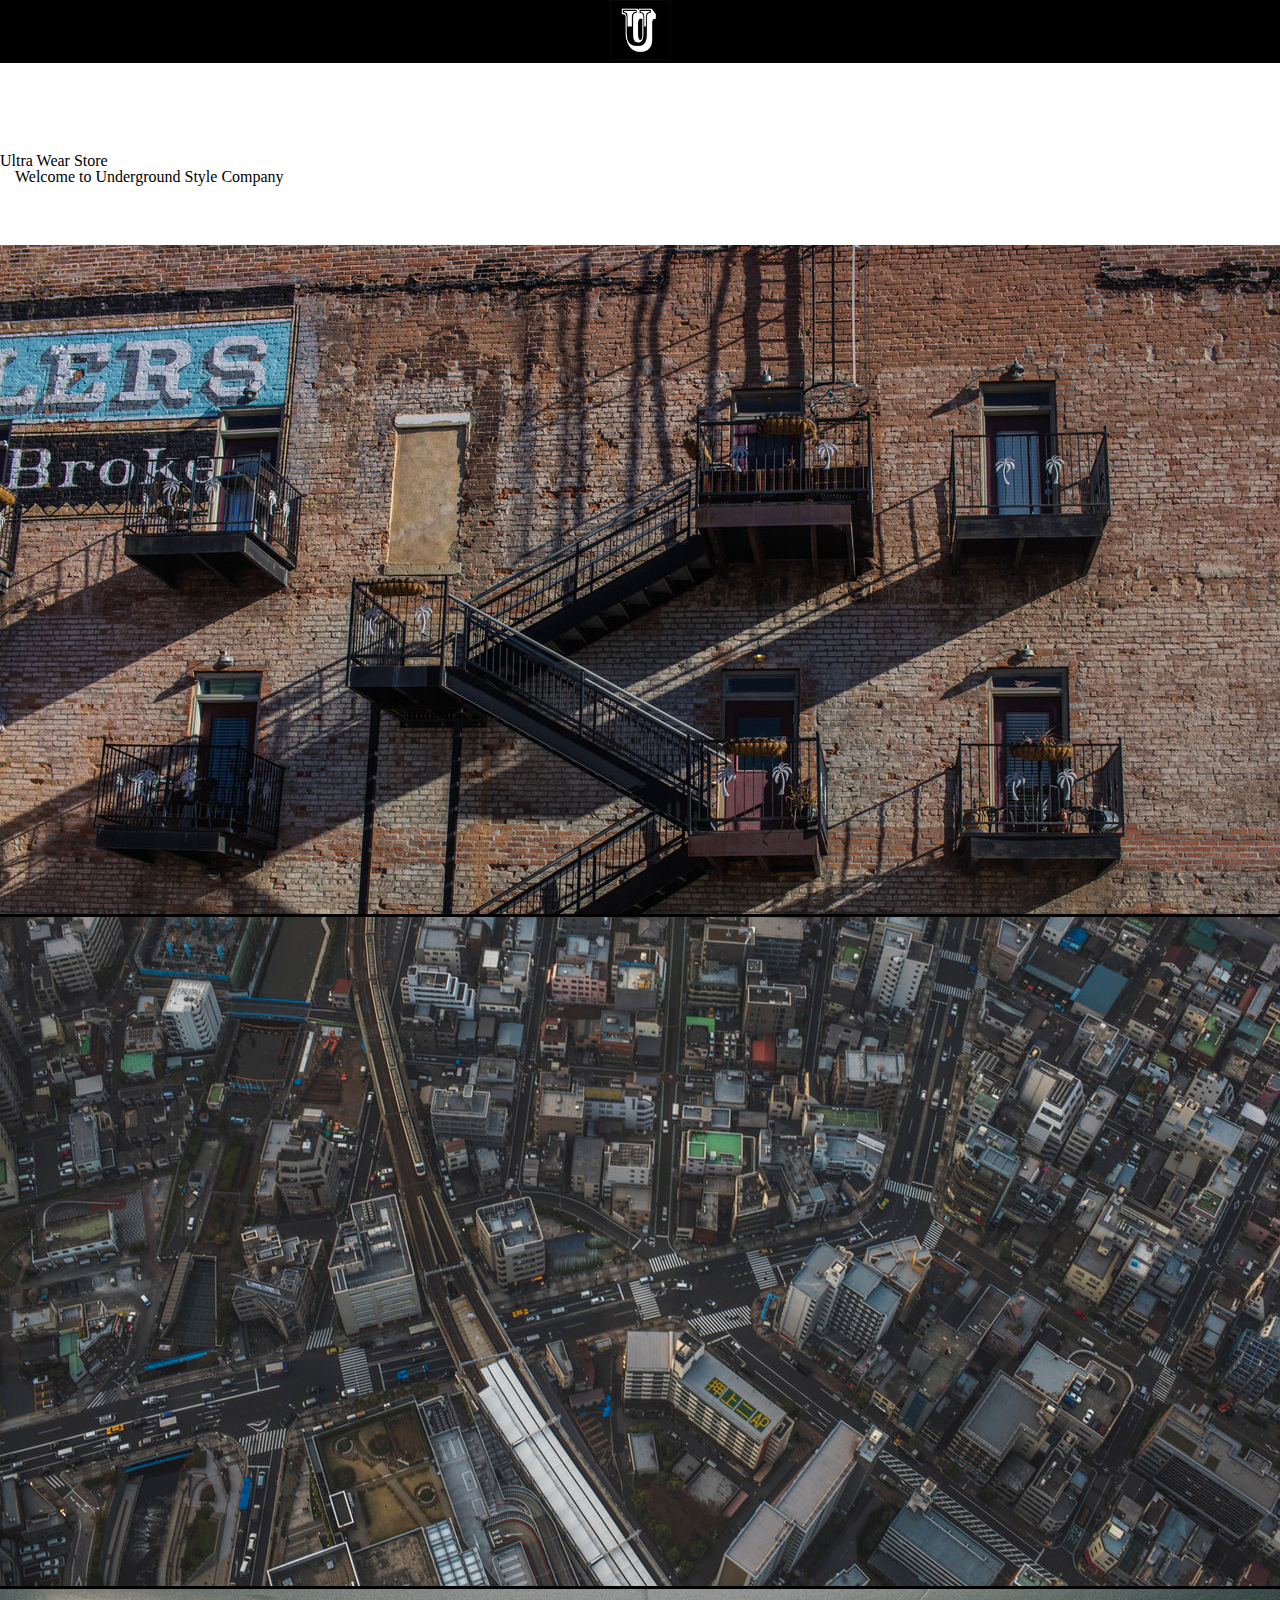
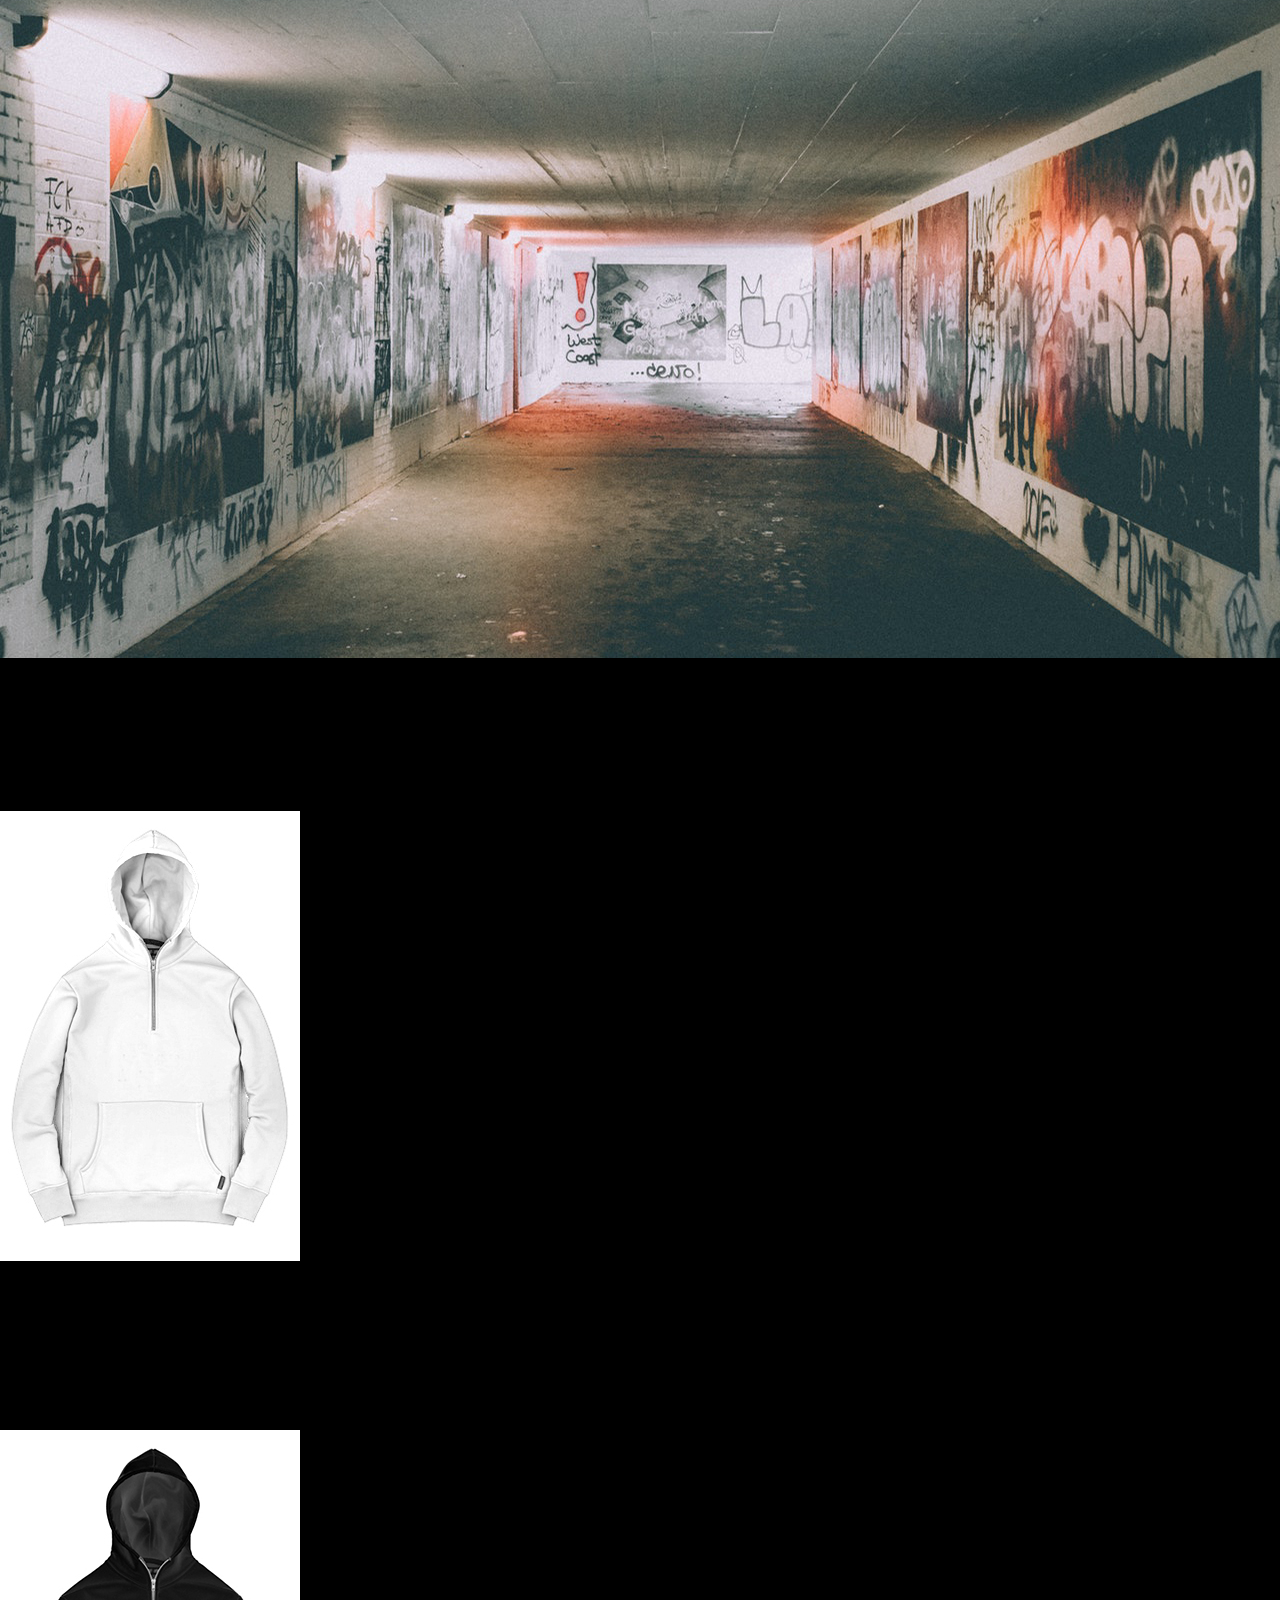
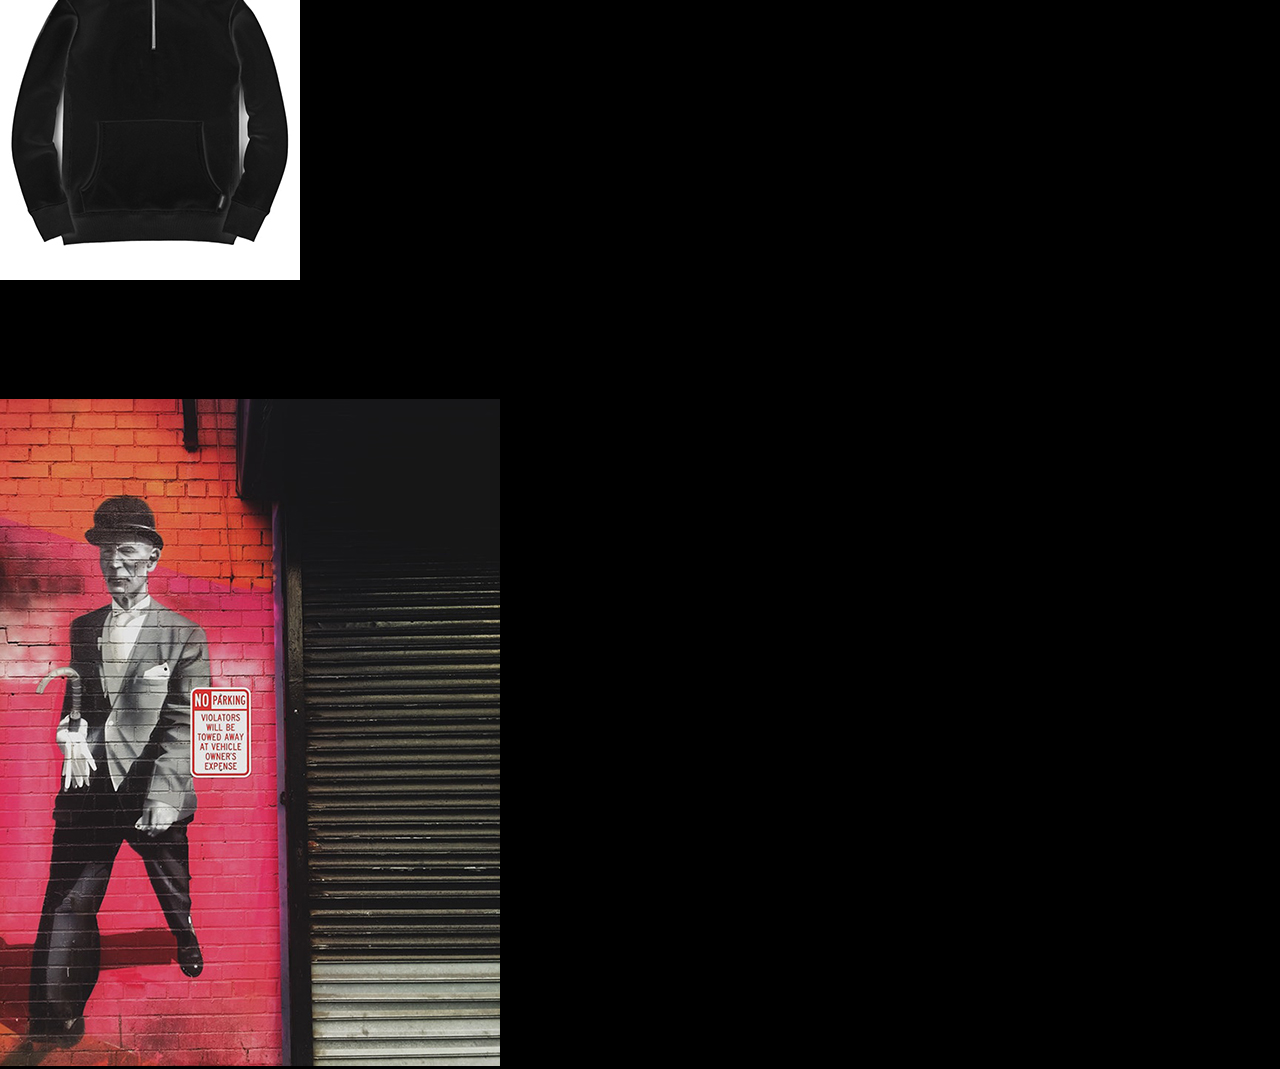
<file: index.html>
<!DOCTYPE html>
<html lang="en">

<head>
    <meta charset="utf-8">
    <meta http-equiv="X-UA-Compatible" content="IE=edge">
    <meta name="viewport" content="width=device-width, initial-scale=1">

    <title>Ultra Wear Store</title>

    <!-- Bootstrap -->
    <link href="reset.css" rel="stylesheet">
    <link href="main.css" rel="stylesheet">
    <link rel="stylesheet" href="https://stackpath.bootstrapcdn.com/bootstrap/4.1.3/css/bootstrap.min.css" integrity="sha384-MCw98/SFnGE8fJT3GXwEOngsV7Zt27NXFoaoApmYm81iuXoPkFOJwJ8ERdknLPMO" crossorigin="anonymous">
    <script src="https://code.jquery.com/jquery-3.3.1.slim.min.js" integrity="sha384-q8i/X+965DzO0rT7abK41JStQIAqVgRVzpbzo5smXKp4YfRvH+8abtTE1Pi6jizo" crossorigin="anonymous"></script>
    <script src="https://cdnjs.cloudflare.com/ajax/libs/popper.js/1.14.3/umd/popper.min.js" integrity="sha384-ZMP7rVo3mIykV+2+9J3UJ46jBk0WLaUAdn689aCwoqbBJiSnjAK/l8WvCWPIPm49" crossorigin="anonymous"></script>
    <script src="https://stackpath.bootstrapcdn.com/bootstrap/4.1.3/js/bootstrap.min.js" integrity="sha384-ChfqqxuZUCnJSK3+MXmPNIyE6ZbWh2IMqE241rYiqJxyMiZ6OW/JmZQ5stwEULTy" crossorigin="anonymous"></script>
    <link rel="stylesheet" href="https://cdnjs.cloudflare.com/ajax/libs/font-awesome/4.7.0/css/font-awesome.min.css">
    <link rel="icon" href="ultraicon.png">
</head>

<body>
    <!-- NAVIGATION-->
    <nav class="navbar sticky-top ">
        <div class="container-fullwidth no-padding ">
            <div class="row ">
                <div class="col ">
                    <a class="navbar-brand " href="# "><img src="ultraicon.png " width="60 " height="60 " class="d-inline-block align-top " alt=" "></a>
                </div>
            </div>
        </div>
    </nav>
    <!--END NAVIGATION-->
    <div class="container-fluid no-padding ">
        <div class="row ">
            <div class="header col text-center ">
                <div class=" jumbotron-default ">
                    <h1 class="display-4 ">Ultra Wear Store</h1>
                    <p class="lead ">Welcome to Underground Style Company</p>
                </div>
            </div>
        </div>
    </div>

    <!--H1 SLIDER-->
    <div class="container-fullwidth no-padding">
        <div class="slidder ">
            <div class="row ">
                <div class="col ">
                    <div id="carouselExampleSlidesOnly" class="carousel slide" data-ride="carousel">
                        <div class="carousel-inner">
                            <div class="carousel-item active">
                                <img class="d-block w-100" src="slide-1.jpg" alt="ultra-wear-store-brokers ">
                            </div>
                            <div class="carousel-item">
                                <img class="d-block w-100" src="slide-2.jpg" alt="New-York-City-flight">
                            </div>
                            <div class="carousel-item">
                                <img class="d-block w-100" src="slide-3.jpg" alt="Sout-Bronx-tunnel-store ">
                            </div>
                        </div>
                    </div>
                </div>
            </div>
        </div>
    </div>
    <!--END H1 SLIDER-->
    <!--CARDS-->
    <div class="container-fullwidth no-padding ">
        <div class=" row ">
            <div class="col ">
                <div class=" cards text-center ">
                    <div class="card mx-auto d-block border-0 " style="width: 10rem; ">
                        <img class="card-img-top " src="bluza-xs.jpg " alt="Card image cap ">
                        <div class="card-body ">
                            <h5 class="card-title ">White</h5>
                        </div>
                    </div>
                </div>
            </div>
            <div class="col ">
                <div class=" cards text-center ">
                    <div class="card mx-auto d-block border-0 " style="width: 10rem; ">
                        <img class="card-img-top " src="bluza-xs-2.jpg " alt="Card image cap ">
                        <div class="card-body ">
                            <h5 class="card-title ">Black</h5>
                        </div>
                    </div>
                </div>
            </div>

        </div>
    </div>
    <!--END CARDS-->
    <!--CONTENT-->
    <div class="container height: 600px;">
        <div class="row">
            <div class="content col height: 600px;">
                <img class=" mx-auto d-block" src="content-1.jpg">
            </div>
        </div>
    </div>
    <!--END CONTENT-->
    <!--SCRIPTS-->
    <!--END SCRIPTS-->

</body>

</html>
</file>
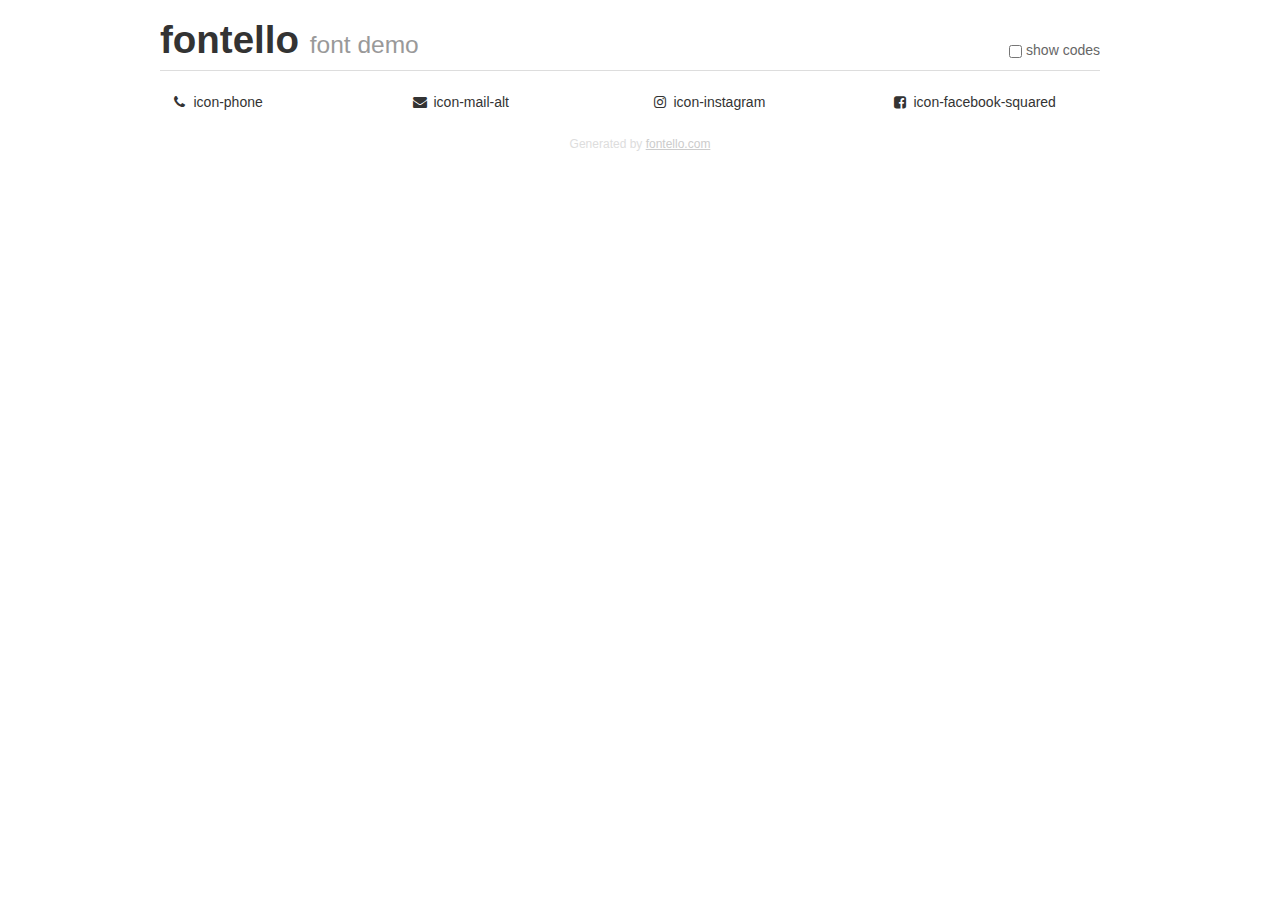
<file: fontello/demo.html>
<!DOCTYPE html>
<html>
  <head><!--[if lt IE 9]><script language="javascript" type="text/javascript" src="//html5shim.googlecode.com/svn/trunk/html5.js"></script><![endif]-->
    <meta charset="UTF-8"><style>/*
 * Bootstrap v2.2.1
 *
 * Copyright 2012 Twitter, Inc
 * Licensed under the Apache License v2.0
 * http://www.apache.org/licenses/LICENSE-2.0
 *
 * Designed and built with all the love in the world @twitter by @mdo and @fat.
 */
.clearfix {
  *zoom: 1;
}
.clearfix:before,
.clearfix:after {
  display: table;
  content: "";
  line-height: 0;
}
.clearfix:after {
  clear: both;
}
html {
  font-size: 100%;
  -webkit-text-size-adjust: 100%;
  -ms-text-size-adjust: 100%;
}
a:focus {
  outline: thin dotted #333;
  outline: 5px auto -webkit-focus-ring-color;
  outline-offset: -2px;
}
a:hover,
a:active {
  outline: 0;
}
button,
input,
select,
textarea {
  margin: 0;
  font-size: 100%;
  vertical-align: middle;
}
button,
input {
  *overflow: visible;
  line-height: normal;
}
button::-moz-focus-inner,
input::-moz-focus-inner {
  padding: 0;
  border: 0;
}
body {
  margin: 0;
  font-family: "Helvetica Neue", Helvetica, Arial, sans-serif;
  font-size: 14px;
  line-height: 20px;
  color: #333;
  background-color: #fff;
}
a {
  color: #08c;
  text-decoration: none;
}
a:hover {
  color: #005580;
  text-decoration: underline;
}
.row {
  margin-left: -20px;
  *zoom: 1;
}
.row:before,
.row:after {
  display: table;
  content: "";
  line-height: 0;
}
.row:after {
  clear: both;
}
[class*="span"] {
  float: left;
  min-height: 1px;
  margin-left: 20px;
}
.container,
.navbar-static-top .container,
.navbar-fixed-top .container,
.navbar-fixed-bottom .container {
  width: 940px;
}
.span12 {
  width: 940px;
}
.span11 {
  width: 860px;
}
.span10 {
  width: 780px;
}
.span9 {
  width: 700px;
}
.span8 {
  width: 620px;
}
.span7 {
  width: 540px;
}
.span6 {
  width: 460px;
}
.span5 {
  width: 380px;
}
.span4 {
  width: 300px;
}
.span3 {
  width: 220px;
}
.span2 {
  width: 140px;
}
.span1 {
  width: 60px;
}
[class*="span"].pull-right,
.row-fluid [class*="span"].pull-right {
  float: right;
}
.container {
  margin-right: auto;
  margin-left: auto;
  *zoom: 1;
}
.container:before,
.container:after {
  display: table;
  content: "";
  line-height: 0;
}
.container:after {
  clear: both;
}
p {
  margin: 0 0 10px;
}
.lead {
  margin-bottom: 20px;
  font-size: 21px;
  font-weight: 200;
  line-height: 30px;
}
small {
  font-size: 85%;
}
h1 {
  margin: 10px 0;
  font-family: inherit;
  font-weight: bold;
  line-height: 20px;
  color: inherit;
  text-rendering: optimizelegibility;
}
h1 small {
  font-weight: normal;
  line-height: 1;
  color: #999;
}
h1 {
  line-height: 40px;
}
h1 {
  font-size: 38.5px;
}
h1 small {
  font-size: 24.5px;
}
body {
  margin-top: 90px;
}
.header {
  position: fixed;
  top: 0;
  left: 50%;
  margin-left: -480px;
  background-color: #fff;
  border-bottom: 1px solid #ddd;
  padding-top: 10px;
  z-index: 10;
}
.footer {
  color: #ddd;
  font-size: 12px;
  text-align: center;
  margin-top: 20px;
}
.footer a {
  color: #ccc;
  text-decoration: underline;
}
.the-icons {
  font-size: 14px;
  line-height: 24px;
}
.switch {
  position: absolute;
  right: 0;
  bottom: 10px;
  color: #666;
}
.switch input {
  margin-right: 0.3em;
}
.codesOn .i-name {
  display: none;
}
.codesOn .i-code {
  display: inline;
}
.i-code {
  display: none;
}
@font-face {
      font-family: 'fontello';
      src: url('./font/fontello.eot?13821755');
      src: url('./font/fontello.eot?13821755#iefix') format('embedded-opentype'),
           url('./font/fontello.woff?13821755') format('woff'),
           url('./font/fontello.ttf?13821755') format('truetype'),
           url('./font/fontello.svg?13821755#fontello') format('svg');
      font-weight: normal;
      font-style: normal;
    }
     
     
    .demo-icon
    {
      font-family: "fontello";
      font-style: normal;
      font-weight: normal;
      speak: none;
     
      display: inline-block;
      text-decoration: inherit;
      width: 1em;
      margin-right: .2em;
      text-align: center;
      /* opacity: .8; */
     
      /* For safety - reset parent styles, that can break glyph codes*/
      font-variant: normal;
      text-transform: none;
     
      /* fix buttons height, for twitter bootstrap */
      line-height: 1em;
     
      /* Animation center compensation - margins should be symmetric */
      /* remove if not needed */
      margin-left: .2em;
     
      /* You can be more comfortable with increased icons size */
      /* font-size: 120%; */
     
      /* Font smoothing. That was taken from TWBS */
      -webkit-font-smoothing: antialiased;
      -moz-osx-font-smoothing: grayscale;
     
      /* Uncomment for 3D effect */
      /* text-shadow: 1px 1px 1px rgba(127, 127, 127, 0.3); */
    }
     </style>
    <link rel="stylesheet" href="css/animation.css"><!--[if IE 7]><link rel="stylesheet" href="css/fontello-ie7.css"><![endif]-->
    <script>
      function toggleCodes(on) {
        var obj = document.getElementById('icons');
      
        if (on) {
          obj.className += ' codesOn';
        } else {
          obj.className = obj.className.replace(' codesOn', '');
        }
      }
      
    </script>
  </head>
  <body>
    <div class="container header">
      <h1>
        fontello
         <small>font demo</small>
      </h1>
      <label class="switch">
        <input type="checkbox" onclick="toggleCodes(this.checked)">show codes
      </label>
    </div>
    <div id="icons" class="container">
      <div class="row">
        <div title="Code: 0xe800" class="the-icons span3"><i class="demo-icon icon-phone">&#xe800;</i> <span class="i-name">icon-phone</span><span class="i-code">0xe800</span></div>
        <div title="Code: 0xf0e0" class="the-icons span3"><i class="demo-icon icon-mail-alt">&#xf0e0;</i> <span class="i-name">icon-mail-alt</span><span class="i-code">0xf0e0</span></div>
        <div title="Code: 0xf16d" class="the-icons span3"><i class="demo-icon icon-instagram">&#xf16d;</i> <span class="i-name">icon-instagram</span><span class="i-code">0xf16d</span></div>
        <div title="Code: 0xf308" class="the-icons span3"><i class="demo-icon icon-facebook-squared">&#xf308;</i> <span class="i-name">icon-facebook-squared</span><span class="i-code">0xf308</span></div>
      </div>
    </div>
    <div class="container footer">Generated by <a href="http://fontello.com">fontello.com</a></div>
  </body>
</html>
</file>
<file: main.css>
* {
    box-sizing: border-box;
    overflow: 0;
}

body {
    background: black;
}

.navbar {
    background-color: black;
    text-align: center;
}

.navigation a {
    padding: 20px;
    color: aqua;
}

.navtext {
    display: inline;
}

.collection {
    color: white;
}

.container-fluid {
    background-color: white;
}

.header {
    padding-top: 40px;
    padding-bottom: 60px;
}

h1 {
    padding-top: 50px;
}

p {
    padding-left: 15px;
}

.col-xl {
    padding-top: 50px;
}

.card {
    border: none;
}

.card:hover {
    background-color: black;
    border: 2px red;
}

.cards {
    padding-top: 150px;
}

h2 {
    letter-spacing: 55px;
    vertical-align: middle;
}

.content {
    padding-top: 100px;
}

.span {
    padding-top: 100px;
}
</file>
<file: fontello/css/fontello-ie7.css>
[class^="icon-"], [class*=" icon-"] {
  font-family: 'fontello';
  font-style: normal;
  font-weight: normal;
 
  /* fix buttons height */
  line-height: 1em;
 
  /* you can be more comfortable with increased icons size */
  /* font-size: 120%; */
}
 
.icon-phone { *zoom: expression( this.runtimeStyle['zoom'] = '1', this.innerHTML = '&#xe800;&nbsp;'); }
.icon-mail-alt { *zoom: expression( this.runtimeStyle['zoom'] = '1', this.innerHTML = '&#xf0e0;&nbsp;'); }
.icon-instagram { *zoom: expression( this.runtimeStyle['zoom'] = '1', this.innerHTML = '&#xf16d;&nbsp;'); }
.icon-facebook-squared { *zoom: expression( this.runtimeStyle['zoom'] = '1', this.innerHTML = '&#xf308;&nbsp;'); }
</file>
<file: fontello/css/animation.css>
/*
   Animation example, for spinners
*/
.animate-spin {
  -moz-animation: spin 2s infinite linear;
  -o-animation: spin 2s infinite linear;
  -webkit-animation: spin 2s infinite linear;
  animation: spin 2s infinite linear;
  display: inline-block;
}
@-moz-keyframes spin {
  0% {
    -moz-transform: rotate(0deg);
    -o-transform: rotate(0deg);
    -webkit-transform: rotate(0deg);
    transform: rotate(0deg);
  }

  100% {
    -moz-transform: rotate(359deg);
    -o-transform: rotate(359deg);
    -webkit-transform: rotate(359deg);
    transform: rotate(359deg);
  }
}
@-webkit-keyframes spin {
  0% {
    -moz-transform: rotate(0deg);
    -o-transform: rotate(0deg);
    -webkit-transform: rotate(0deg);
    transform: rotate(0deg);
  }

  100% {
    -moz-transform: rotate(359deg);
    -o-transform: rotate(359deg);
    -webkit-transform: rotate(359deg);
    transform: rotate(359deg);
  }
}
@-o-keyframes spin {
  0% {
    -moz-transform: rotate(0deg);
    -o-transform: rotate(0deg);
    -webkit-transform: rotate(0deg);
    transform: rotate(0deg);
  }

  100% {
    -moz-transform: rotate(359deg);
    -o-transform: rotate(359deg);
    -webkit-transform: rotate(359deg);
    transform: rotate(359deg);
  }
}
@-ms-keyframes spin {
  0% {
    -moz-transform: rotate(0deg);
    -o-transform: rotate(0deg);
    -webkit-transform: rotate(0deg);
    transform: rotate(0deg);
  }

  100% {
    -moz-transform: rotate(359deg);
    -o-transform: rotate(359deg);
    -webkit-transform: rotate(359deg);
    transform: rotate(359deg);
  }
}
@keyframes spin {
  0% {
    -moz-transform: rotate(0deg);
    -o-transform: rotate(0deg);
    -webkit-transform: rotate(0deg);
    transform: rotate(0deg);
  }

  100% {
    -moz-transform: rotate(359deg);
    -o-transform: rotate(359deg);
    -webkit-transform: rotate(359deg);
    transform: rotate(359deg);
  }
}
</file>
